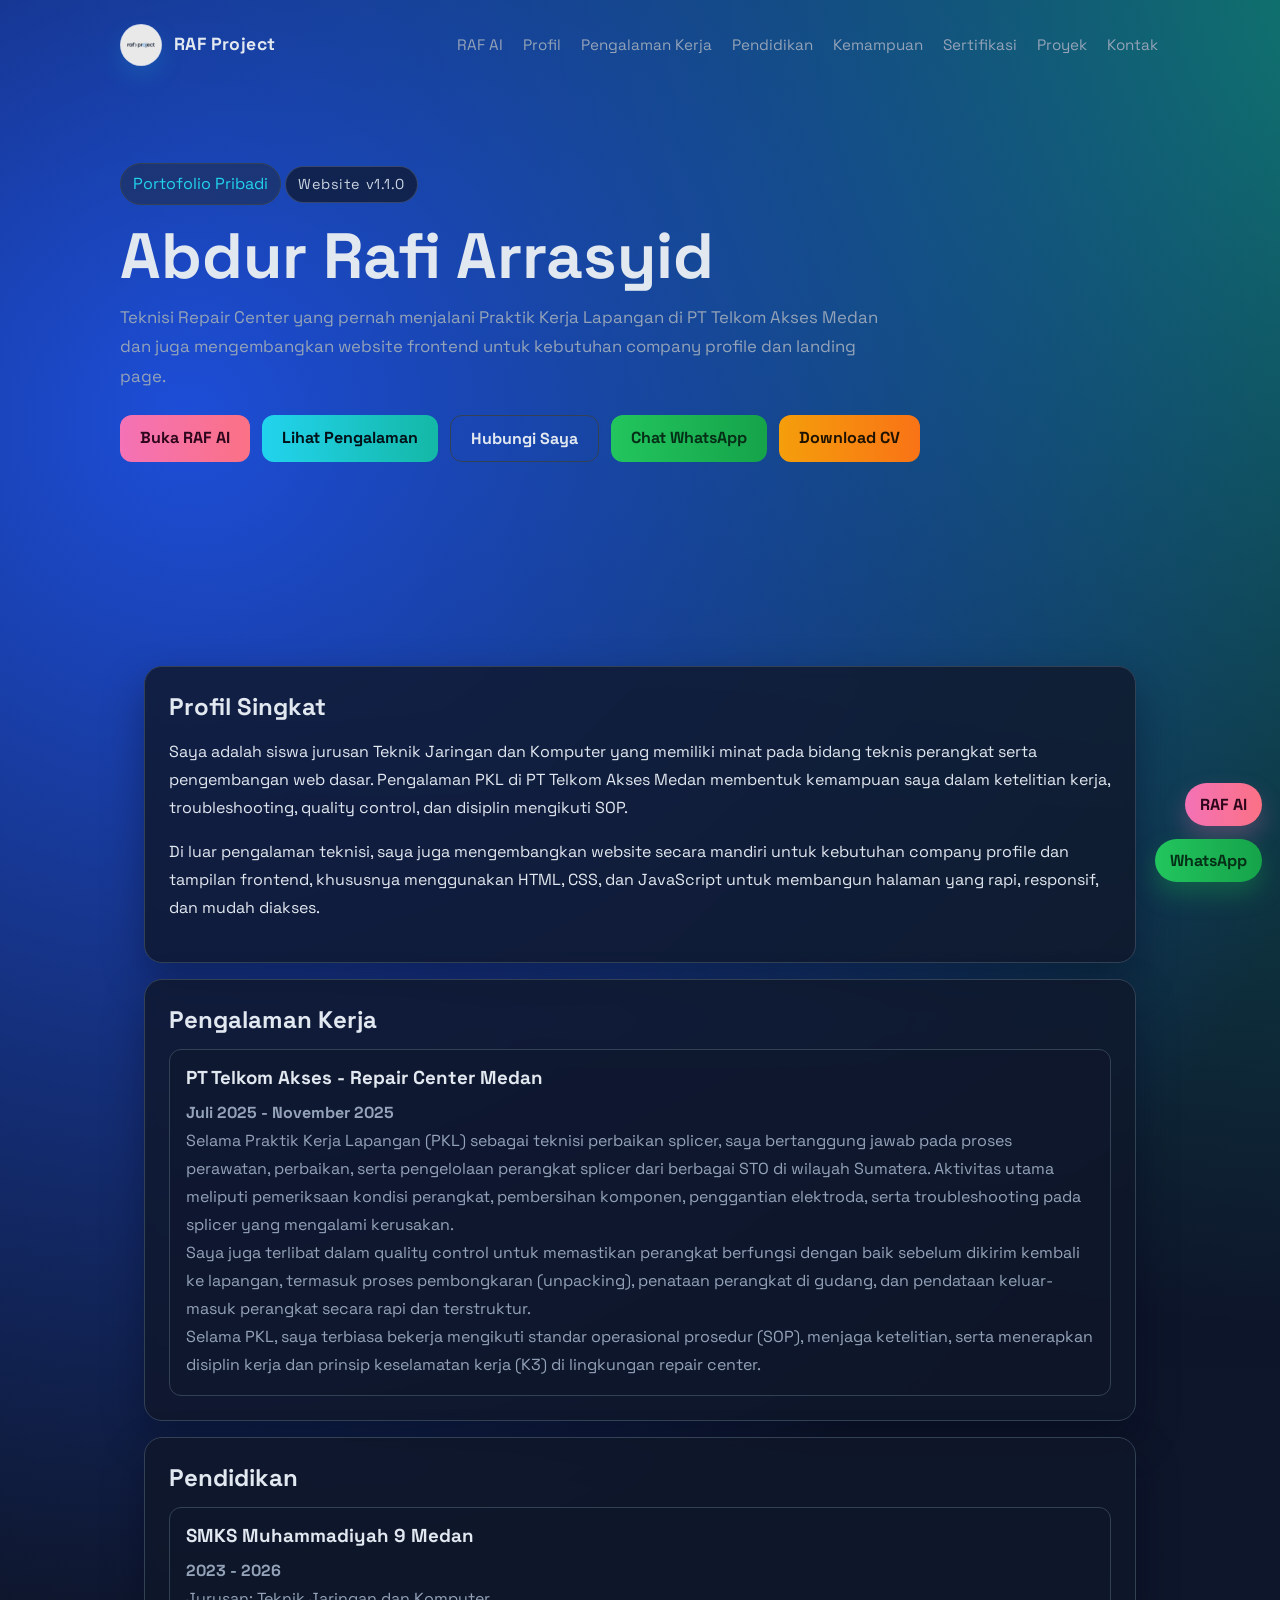
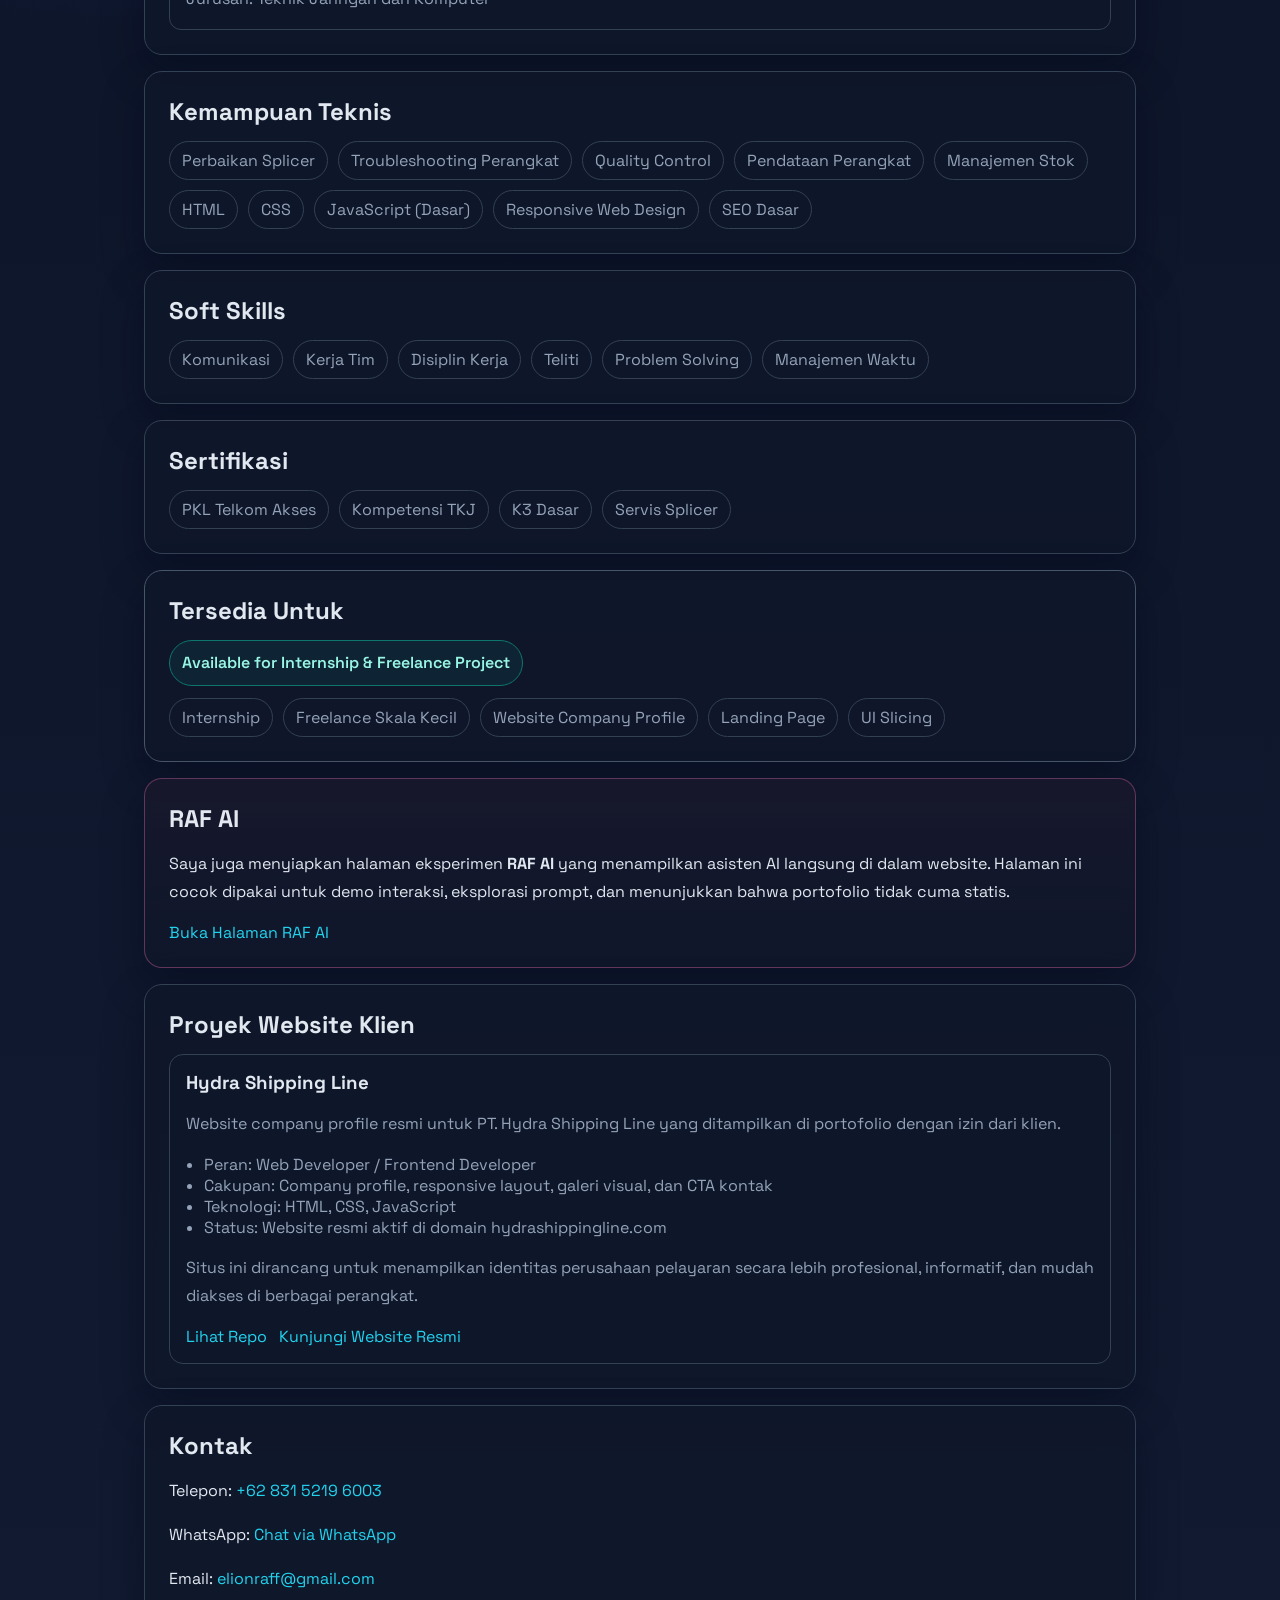
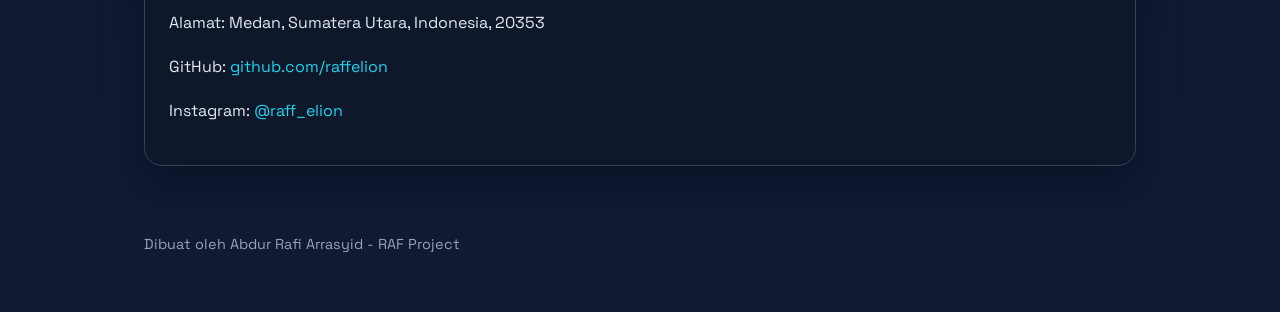
<file: index.html>
﻿<!doctype html>
<html lang="id">
<head>
  <meta charset="utf-8">
  <meta name="viewport" content="width=device-width, initial-scale=1">
  <title>RAF Project - Portofolio Abdur Rafi Arrasyid</title>
  <meta name="description" content="Portofolio Abdur Rafi Arrasyid, Teknisi Repair Center dengan pengalaman PKL di PT Telkom Akses Medan.">
  <link rel="preconnect" href="https://fonts.googleapis.com">
  <link rel="preconnect" href="https://fonts.gstatic.com" crossorigin>
  <link href="https://fonts.googleapis.com/css2?family=Space+Grotesk:wght@400;500;700&display=swap" rel="stylesheet">
  <link rel="stylesheet" href="style.css">
  <meta property="og:type" content="website">
  <meta property="og:title" content="RAF Project - Portofolio Abdur Rafi Arrasyid">
  <meta property="og:description" content="Portofolio Abdur Rafi Arrasyid, Teknisi Repair Center dan pembelajar frontend otodidak.">
  <meta property="og:url" content="https://rafproject.biz.id">
  <meta property="og:image" content="https://rafproject.biz.id/og-cover.jpg">

  <meta name="twitter:card" content="summary_large_image">
  <meta name="twitter:title" content="RAF Project - Portofolio Abdur Rafi Arrasyid">
  <meta name="twitter:description" content="Portofolio Abdur Rafi Arrasyid, Teknisi Repair Center dan pembelajar frontend otodidak.">
  <meta name="twitter:image" content="https://rafproject.biz.id/og-cover.jpg">
</head>
<body>
  <header class="hero">
    <nav class="nav">
      <div class="brand">
        <img class="brand-logo" src="./raf-circle-logo.png" alt="Logo RAF Project" width="42" height="42">
        <span class="brand-name">RAF Project</span>
      </div>
      <div class="menu">
        <a href="./raf-ai/">RAF AI</a>
        <a href="#tentang">Profil</a>
        <a href="#experience">Pengalaman Kerja</a>
        <a href="#pendidikan">Pendidikan</a>
        <a href="#kemampuan">Kemampuan</a>
        <a href="#sertifikasi">Sertifikasi</a>
        <a href="#projek">Proyek</a>
        <a href="#kontak">Kontak</a>
      </div>
    </nav>

    <section class="hero-content">
      <p class="tag">Portofolio Pribadi</p>
      <p class="version-note">Website v1.1.0</p>
      <h1>Abdur Rafi Arrasyid</h1>
      <p class="subtitle">
        Teknisi Repair Center yang pernah menjalani Praktik Kerja Lapangan di PT Telkom Akses Medan dan juga mengembangkan website frontend untuk kebutuhan company profile dan landing page.
      </p>
      <div class="hero-cta">
        <a class="btn btn-ai" href="./raf-ai/">Buka RAF AI</a>
        <a class="btn" href="#experience">Lihat Pengalaman</a>
        <a class="btn btn-ghost" href="mailto:elionraff@gmail.com">Hubungi Saya</a>
        <a class="btn btn-whatsapp" href="https://wa.me/6283152196003?text=Halo%20Abdur%2C%20saya%20tertarik%20untuk%20berdiskusi%20lebih%20lanjut." target="_blank" rel="noreferrer">Chat WhatsApp</a>
        <a class="btn btn-cv" href="./CV-Abdur-Rafi-Arrasyid.pdf" download>Download CV</a>
      </div>
    </section>
  </header>

  <main class="container">
    <section id="tentang" class="card">
      <h2>Profil Singkat</h2>
      <p>
        Saya adalah siswa jurusan Teknik Jaringan dan Komputer yang memiliki minat pada bidang teknis perangkat serta pengembangan web dasar.
        Pengalaman PKL di PT Telkom Akses Medan membentuk kemampuan saya dalam ketelitian kerja, troubleshooting, quality control, dan disiplin mengikuti SOP.
      </p>
      <p>
        Di luar pengalaman teknisi, saya juga mengembangkan website secara mandiri untuk kebutuhan company profile dan tampilan frontend,
        khususnya menggunakan HTML, CSS, dan JavaScript untuk membangun halaman yang rapi, responsif, dan mudah diakses.
      </p>
    </section>

    <section id="experience" class="card">
      <h2>Pengalaman Kerja</h2>
      <div class="timeline">
        <article class="experience-item">
          <h3>PT Telkom Akses - Repair Center Medan</h3>
          <p><strong>Juli 2025 - November 2025</strong></p>
          <div class="exp-details" id="exp-details">
            <p>
              Selama Praktik Kerja Lapangan (PKL) sebagai teknisi perbaikan splicer, saya bertanggung jawab pada proses
              perawatan, perbaikan, serta pengelolaan perangkat splicer dari berbagai STO di wilayah Sumatera.
              Aktivitas utama meliputi pemeriksaan kondisi perangkat, pembersihan komponen, penggantian elektroda,
              serta troubleshooting pada splicer yang mengalami kerusakan.
            </p>
            <p>
              Saya juga terlibat dalam quality control untuk memastikan perangkat berfungsi dengan baik sebelum dikirim kembali ke lapangan,
              termasuk proses pembongkaran (unpacking), penataan perangkat di gudang, dan pendataan keluar-masuk perangkat secara rapi dan terstruktur.
            </p>
            <p>
              Selama PKL, saya terbiasa bekerja mengikuti standar operasional prosedur (SOP), menjaga ketelitian,
              serta menerapkan disiplin kerja dan prinsip keselamatan kerja (K3) di lingkungan repair center.
            </p>
          </div>
          <button class="exp-toggle" type="button" aria-expanded="false" aria-controls="exp-details">Lihat Selengkapnya</button>
        </article>
      </div>
    </section>

    <section id="pendidikan" class="card">
      <h2>Pendidikan</h2>
      <div class="timeline">
        <article>
          <h3>SMKS Muhammadiyah 9 Medan</h3>
          <p><strong>2023 - 2026</strong></p>
          <p>Jurusan: Teknik Jaringan dan Komputer</p>
        </article>
      </div>
    </section>

    <section id="kemampuan" class="card">
      <h2>Kemampuan Teknis</h2>
      <div class="chips">
        <span>Perbaikan Splicer</span>
        <span>Troubleshooting Perangkat</span>
        <span>Quality Control</span>
        <span>Pendataan Perangkat</span>
        <span>Manajemen Stok</span>
        <span>HTML</span>
        <span>CSS</span>
        <span>JavaScript (Dasar)</span>
        <span>Responsive Web Design</span>
        <span>SEO Dasar</span>
      </div>
    </section>

    <section id="softskills" class="card">
      <h2>Soft Skills</h2>
      <div class="chips">
        <span>Komunikasi</span>
        <span>Kerja Tim</span>
        <span>Disiplin Kerja</span>
        <span>Teliti</span>
        <span>Problem Solving</span>
        <span>Manajemen Waktu</span>
      </div>
    </section>

    <section id="sertifikasi" class="card">
      <h2>Sertifikasi</h2>
      <div class="chips">
        <span>PKL Telkom Akses</span>
        <span>Kompetensi TKJ</span>
        <span>K3 Dasar</span>
        <span>Servis Splicer</span>
      </div>
    </section>

    <section class="card availability">
      <h2>Tersedia Untuk</h2>
      <p class="status-pill">Available for Internship & Freelance Project</p>
      <div class="chips">
        <span>Internship</span>
        <span>Freelance Skala Kecil</span>
        <span>Website Company Profile</span>
        <span>Landing Page</span>
        <span>UI Slicing</span>
      </div>
    </section>

    <section class="card ai-highlight">
      <h2>RAF AI</h2>
      <p>
        Saya juga menyiapkan halaman eksperimen <strong>RAF AI</strong> yang menampilkan asisten AI langsung di dalam website.
        Halaman ini cocok dipakai untuk demo interaksi, eksplorasi prompt, dan menunjukkan bahwa portofolio tidak cuma statis.
      </p>
      <div class="project-links">
        <a href="./raf-ai/">Buka Halaman RAF AI</a>
      </div>
    </section>

    <section id="projek" class="card">
      <h2>Proyek Website Klien</h2>
      <div class="project-grid">
        <article class="project">
          <h3>Hydra Shipping Line</h3>
          <p>Website company profile resmi untuk PT. Hydra Shipping Line yang ditampilkan di portofolio dengan izin dari klien.</p>
          <ul>
            <li>Peran: Web Developer / Frontend Developer</li>
            <li>Cakupan: Company profile, responsive layout, galeri visual, dan CTA kontak</li>
            <li>Teknologi: HTML, CSS, JavaScript</li>
            <li>Status: Website resmi aktif di domain hydrashippingline.com</li>
          </ul>
          <p>Situs ini dirancang untuk menampilkan identitas perusahaan pelayaran secara lebih profesional, informatif, dan mudah diakses di berbagai perangkat.</p>
          <div class="project-links">
            <a href="https://github.com/raffelion/hsl-web" target="_blank" rel="noreferrer">Lihat Repo</a>
            <a href="https://hydrashippingline.com" target="_blank" rel="noreferrer">Kunjungi Website Resmi</a>
          </div>
        </article>
      </div>
    </section>

    <section id="kontak" class="card">
      <h2>Kontak</h2>
      <p>Telepon: <a href="tel:+6283152196003">+62 831 5219 6003</a></p>
      <p>WhatsApp: <a href="https://wa.me/6283152196003?text=Halo%20Abdur%2C%20saya%20ingin%20menghubungi%20Anda%20terkait%20kerja%20sama." target="_blank" rel="noreferrer">Chat via WhatsApp</a></p>
      <p>Email: <a href="mailto:elionraff@gmail.com">elionraff@gmail.com</a></p>
      <p>Alamat: Medan, Sumatera Utara, Indonesia, 20353</p>
      <p>GitHub: <a href="https://github.com/raffelion" target="_blank" rel="noreferrer">github.com/raffelion</a></p>
      <p>Instagram: <a href="https://instagram.com/raff_elion" target="_blank" rel="noreferrer">@raff_elion</a></p>
    </section>
  </main>

  <footer class="foot">
    <p>Dibuat oleh Abdur Rafi Arrasyid - RAF Project</p>
  </footer>

  <a class="ai-float" href="./raf-ai/" aria-label="Buka RAF AI">RAF AI</a>
  <a class="wa-float" href="https://wa.me/6283152196003?text=Halo%20Abdur%2C%20saya%20tertarik%20untuk%20berdiskusi%20lebih%20lanjut." target="_blank" rel="noreferrer" aria-label="Hubungi via WhatsApp">WhatsApp</a>

  <script>
    document.documentElement.classList.add("js");

    const cleanUrl = () => {
      history.replaceState(null, "", window.location.pathname + window.location.search);
    };

    document.querySelectorAll('a[href^="#"]:not([href="#"])').forEach((link) => {
      link.addEventListener("click", (event) => {
        const target = document.querySelector(link.getAttribute("href"));
        if (!target) return;

        event.preventDefault();
        target.scrollIntoView({ behavior: "smooth", block: "start" });
        cleanUrl();
      });
    });

    const revealElements = document.querySelectorAll(".card, .project, .timeline article");
    revealElements.forEach((el) => el.classList.add("reveal"));

    const revealObserver = new IntersectionObserver(
      (entries) => {
        entries.forEach((entry) => {
          if (entry.isIntersecting) {
            entry.target.classList.add("is-visible");
            revealObserver.unobserve(entry.target);
          }
        });
      },
      { threshold: 0.14 }
    );

    revealElements.forEach((el) => revealObserver.observe(el));

    const expToggle = document.querySelector(".exp-toggle");
    if (expToggle) {
      expToggle.addEventListener("click", () => {
        const item = expToggle.closest(".experience-item");
        if (!item) return;

        const expanded = item.classList.toggle("is-expanded");
        expToggle.textContent = expanded ? "Tampilkan Ringkasan" : "Lihat Selengkapnya";
        expToggle.setAttribute("aria-expanded", String(expanded));
      });
    }

    window.addEventListener("load", () => {
      if (window.location.hash) {
        window.scrollTo({ top: 0, left: 0, behavior: "auto" });
        cleanUrl();
      }
    });
  </script>
</body>
</html>
</file>
<file: style.css>
﻿:root {
  --bg-1: #0b1225;
  --bg-2: #121c34;
  --card: rgba(15, 23, 42, 0.8);
  --text: #e2e8f0;
  --muted: #94a3b8;
  --accent: #22d3ee;
  --accent-2: #14b8a6;
  --line: #334155;
  --shadow: 0 18px 40px rgba(2, 6, 23, 0.35);
}

* {
  box-sizing: border-box;
}

html {
  scroll-behavior: smooth;
}

body {
  margin: 0;
  font-family: "Space Grotesk", sans-serif;
  color: var(--text);
  background: radial-gradient(circle at 12% 10%, #1d4ed8 0%, transparent 30%),
              radial-gradient(circle at 88% 0%, #0f766e 0%, transparent 30%),
              linear-gradient(180deg, var(--bg-1), var(--bg-2));
  background-size: 120% 120%;
  animation: bgShift 16s ease-in-out infinite alternate;
}

@keyframes bgShift {
  from { background-position: 0% 0%; }
  to { background-position: 100% 100%; }
}

.hero {
  min-height: 74vh;
  padding: 24px;
}

.nav {
  max-width: 1040px;
  margin: 0 auto;
  display: flex;
  justify-content: space-between;
  align-items: center;
}

.brand {
  display: flex;
  align-items: center;
  gap: 12px;
  font-weight: 700;
  letter-spacing: 0.4px;
  font-size: 1.1rem;
}

.nav .brand .brand-logo {
  width: 42px;
  height: 42px;
  max-width: 42px;
  min-width: 42px;
  flex: 0 0 42px;
  display: block;
  border-radius: 50%;
  object-fit: cover;
  border: 1px solid rgba(148, 163, 184, 0.34);
  background: rgba(255, 255, 255, 0.92);
  box-shadow: 0 10px 24px rgba(34, 211, 238, 0.16);
}

.brand-name {
  display: inline-flex;
  align-items: center;
  height: 42px;
  line-height: 1;
  white-space: nowrap;
  padding-bottom: 1px;
}

.menu {
  display: flex;
  gap: 16px;
}

.menu a {
  color: var(--muted);
  text-decoration: none;
  font-size: 0.95rem;
  padding: 6px 2px;
  border-bottom: 1px solid transparent;
  transition: color 0.25s ease, border-color 0.25s ease;
}

.menu a:hover {
  color: var(--text);
  border-color: var(--accent);
}

.hero-content {
  max-width: 1040px;
  margin: 88px auto 0;
}

.tag {
  display: inline-block;
  margin: 0;
  padding: 6px 12px;
  border: 1px solid var(--line);
  border-radius: 999px;
  color: var(--accent);
  background: rgba(30, 41, 59, 0.5);
}

.version-note {
  display: inline-block;
  margin: 12px 0 0;
  padding: 5px 12px;
  border-radius: 999px;
  border: 1px solid rgba(226, 232, 240, 0.18);
  background: rgba(15, 23, 42, 0.72);
  color: #cbd5e1;
  font-size: 0.9rem;
  letter-spacing: 0.04em;
}

h1 {
  margin: 18px 0 12px;
  font-size: clamp(2rem, 5vw, 4rem);
  line-height: 1.06;
}

.subtitle {
  margin: 0;
  max-width: 760px;
  color: var(--muted);
  font-size: 1.05rem;
}

.hero-cta {
  display: flex;
  flex-wrap: wrap;
  gap: 12px;
  margin-top: 24px;
}

.btn {
  display: inline-block;
  padding: 12px 20px;
  border-radius: 12px;
  text-decoration: none;
  color: #001018;
  background: linear-gradient(90deg, var(--accent), var(--accent-2));
  font-weight: 700;
  transition: transform 0.25s ease, box-shadow 0.25s ease;
}

.btn:hover {
  transform: translateY(-2px);
  box-shadow: 0 10px 20px rgba(20, 184, 166, 0.25);
}

.btn-ghost {
  color: var(--text);
  background: transparent;
  border: 1px solid var(--line);
}

.btn-ghost:hover {
  box-shadow: none;
  border-color: var(--accent);
}

.btn-whatsapp {
  background: linear-gradient(90deg, #22c55e, #16a34a);
  color: #052e16;
}

.btn-whatsapp:hover {
  box-shadow: 0 10px 20px rgba(34, 197, 94, 0.28);
}

.btn-ai {
  background: linear-gradient(90deg, #f472b6, #fb7185);
  color: #2d061b;
}

.btn-ai:hover {
  box-shadow: 0 10px 20px rgba(244, 114, 182, 0.3);
}

.btn-cv {
  background: linear-gradient(90deg, #f59e0b, #f97316);
  color: #1f1300;
}

.btn-cv:hover {
  box-shadow: 0 10px 20px rgba(249, 115, 22, 0.3);
}

.container {
  max-width: 1040px;
  margin: 0 auto;
  padding: 0 24px 52px;
  display: grid;
  gap: 16px;
}

.card {
  background: var(--card);
  border: 1px solid var(--line);
  border-radius: 18px;
  padding: 24px;
  backdrop-filter: blur(6px);
  box-shadow: var(--shadow);
}

h2 {
  margin: 0 0 14px;
}

h3 {
  margin: 0 0 10px;
}

p {
  line-height: 1.75;
}

.chips {
  display: flex;
  flex-wrap: wrap;
  gap: 10px;
}

.chips span {
  border: 1px solid var(--line);
  color: var(--muted);
  padding: 8px 12px;
  border-radius: 999px;
  transition: transform 0.2s ease, border-color 0.2s ease, color 0.2s ease;
}

.chips span:hover {
  transform: translateY(-2px);
  border-color: var(--accent);
  color: var(--text);
}

.timeline {
  display: grid;
  gap: 12px;
}

.timeline article {
  border: 1px solid var(--line);
  border-radius: 12px;
  padding: 16px;
  background: rgba(15, 23, 42, 0.55);
}

.timeline p {
  margin: 0;
  color: var(--muted);
}

.exp-toggle {
  display: none;
  margin-top: 12px;
  border: 1px solid var(--line);
  background: rgba(30, 41, 59, 0.55);
  color: var(--text);
  border-radius: 10px;
  padding: 10px 12px;
  font-family: inherit;
  font-size: 0.9rem;
  cursor: pointer;
}

.exp-toggle:hover {
  border-color: var(--accent);
}

.project-grid {
  display: grid;
  gap: 14px;
  grid-template-columns: repeat(auto-fit, minmax(280px, 1fr));
}

.project {
  border: 1px solid var(--line);
  border-radius: 14px;
  padding: 16px;
  background: rgba(15, 23, 42, 0.5);
  transition: transform 0.25s ease, border-color 0.25s ease;
}

.project:hover {
  transform: translateY(-4px);
  border-color: var(--accent);
}

.project p,
.project li {
  color: var(--muted);
}

.project ul {
  margin: 0 0 12px;
  padding-left: 18px;
}

.project-links {
  display: flex;
  gap: 12px;
  flex-wrap: wrap;
}

.project a,
.card a {
  color: var(--accent);
  text-decoration: none;
}

.project a:hover,
.card a:hover {
  text-decoration: underline;
}

.availability {
  border-color: #475569;
}

.ai-highlight {
  border-color: rgba(244, 114, 182, 0.35);
  background: linear-gradient(180deg, rgba(24, 24, 44, 0.92), rgba(15, 23, 42, 0.84));
}

.status-pill {
  display: inline-block;
  margin: 0 0 12px;
  padding: 8px 12px;
  border-radius: 999px;
  border: 1px solid #0f766e;
  background: rgba(15, 118, 110, 0.15);
  color: #99f6e4;
  font-weight: 600;
}

.foot {
  max-width: 1040px;
  margin: 0 auto;
  padding: 0 24px 40px;
  color: var(--muted);
  font-size: 0.9rem;
}

.hero-content > * {
  opacity: 0;
  transform: translateY(18px);
  animation: heroEnter 0.8s ease forwards;
}

.hero-content > *:nth-child(1) { animation-delay: 0.05s; }
.hero-content > *:nth-child(2) { animation-delay: 0.15s; }
.hero-content > *:nth-child(3) { animation-delay: 0.25s; }
.hero-content > *:nth-child(4) { animation-delay: 0.35s; }
.hero-content > *:nth-child(5) { animation-delay: 0.45s; }

@keyframes heroEnter {
  to {
    opacity: 1;
    transform: translateY(0);
  }
}

.js .reveal {
  opacity: 0;
  transform: translateY(22px);
  transition: opacity 0.65s ease, transform 0.65s ease;
}

.js .reveal.is-visible {
  opacity: 1;
  transform: translateY(0);
}

.wa-float {
  position: fixed;
  right: 18px;
  bottom: 18px;
  z-index: 40;
  padding: 11px 15px;
  border-radius: 999px;
  text-decoration: none;
  font-weight: 700;
  color: #052e16;
  background: linear-gradient(90deg, #22c55e, #16a34a);
  box-shadow: 0 12px 24px rgba(22, 163, 74, 0.35);
  transition: transform 0.2s ease, box-shadow 0.2s ease;
}

.ai-float {
  position: fixed;
  right: 18px;
  bottom: 74px;
  z-index: 40;
  padding: 11px 15px;
  border-radius: 999px;
  text-decoration: none;
  font-weight: 700;
  color: #2d061b;
  background: linear-gradient(90deg, #f472b6, #fb7185);
  box-shadow: 0 12px 24px rgba(244, 114, 182, 0.28);
  transition: transform 0.2s ease, box-shadow 0.2s ease;
}

.ai-float:hover {
  transform: translateY(-2px);
  box-shadow: 0 16px 26px rgba(244, 114, 182, 0.34);
}

.wa-float:hover {
  transform: translateY(-2px);
  box-shadow: 0 16px 26px rgba(22, 163, 74, 0.4);
}

@media (max-width: 900px) {
  .menu {
    gap: 12px;
  }

  .menu a {
    font-size: 0.9rem;
  }

  .container,
  .hero,
  .foot {
    padding-left: 18px;
    padding-right: 18px;
  }
}

@media (max-width: 760px) {
  .nav {
    flex-direction: column;
    align-items: flex-start;
    gap: 12px;
  }

  .nav .brand .brand-logo {
    width: 36px;
    height: 36px;
    max-width: 36px;
    min-width: 36px;
    flex-basis: 36px;
  }

  .brand-name {
    height: 36px;
    padding-bottom: 1px;
  }

  .menu {
    width: 100%;
    overflow-x: auto;
    flex-wrap: nowrap;
    padding-bottom: 4px;
  }

  .menu a {
    white-space: nowrap;
  }

  .hero-content {
    margin-top: 52px;
  }

  .card {
    padding: 18px;
    border-radius: 14px;
  }

  .project-grid {
    grid-template-columns: 1fr;
  }

  .exp-details {
    position: relative;
    max-height: 240px;
    overflow: hidden;
    transition: max-height 0.35s ease;
    padding-bottom: 2px;
  }

  .exp-details::after {
    content: "";
    position: absolute;
    left: 0;
    right: 0;
    bottom: 0;
    height: 68px;
    background: linear-gradient(180deg, rgba(15, 23, 42, 0), rgba(15, 23, 42, 0.96));
    pointer-events: none;
    transition: opacity 0.25s ease;
  }

  .experience-item.is-expanded .exp-details {
    max-height: 1600px;
  }

  .experience-item.is-expanded .exp-details::after {
    opacity: 0;
  }

  .exp-toggle {
    display: inline-block;
  }
}

@media (max-width: 420px) {
  .subtitle {
    font-size: 0.98rem;
  }

  .btn {
    width: 100%;
    text-align: center;
  }

  .wa-float {
    right: 12px;
    bottom: 12px;
    padding: 10px 12px;
    font-size: 0.9rem;
  }

  .ai-float {
    right: 12px;
    bottom: 64px;
    padding: 10px 12px;
    font-size: 0.9rem;
  }
}

@media (prefers-reduced-motion: reduce) {
  * {
    animation: none !important;
    transition: none !important;
  }
}
</file>
